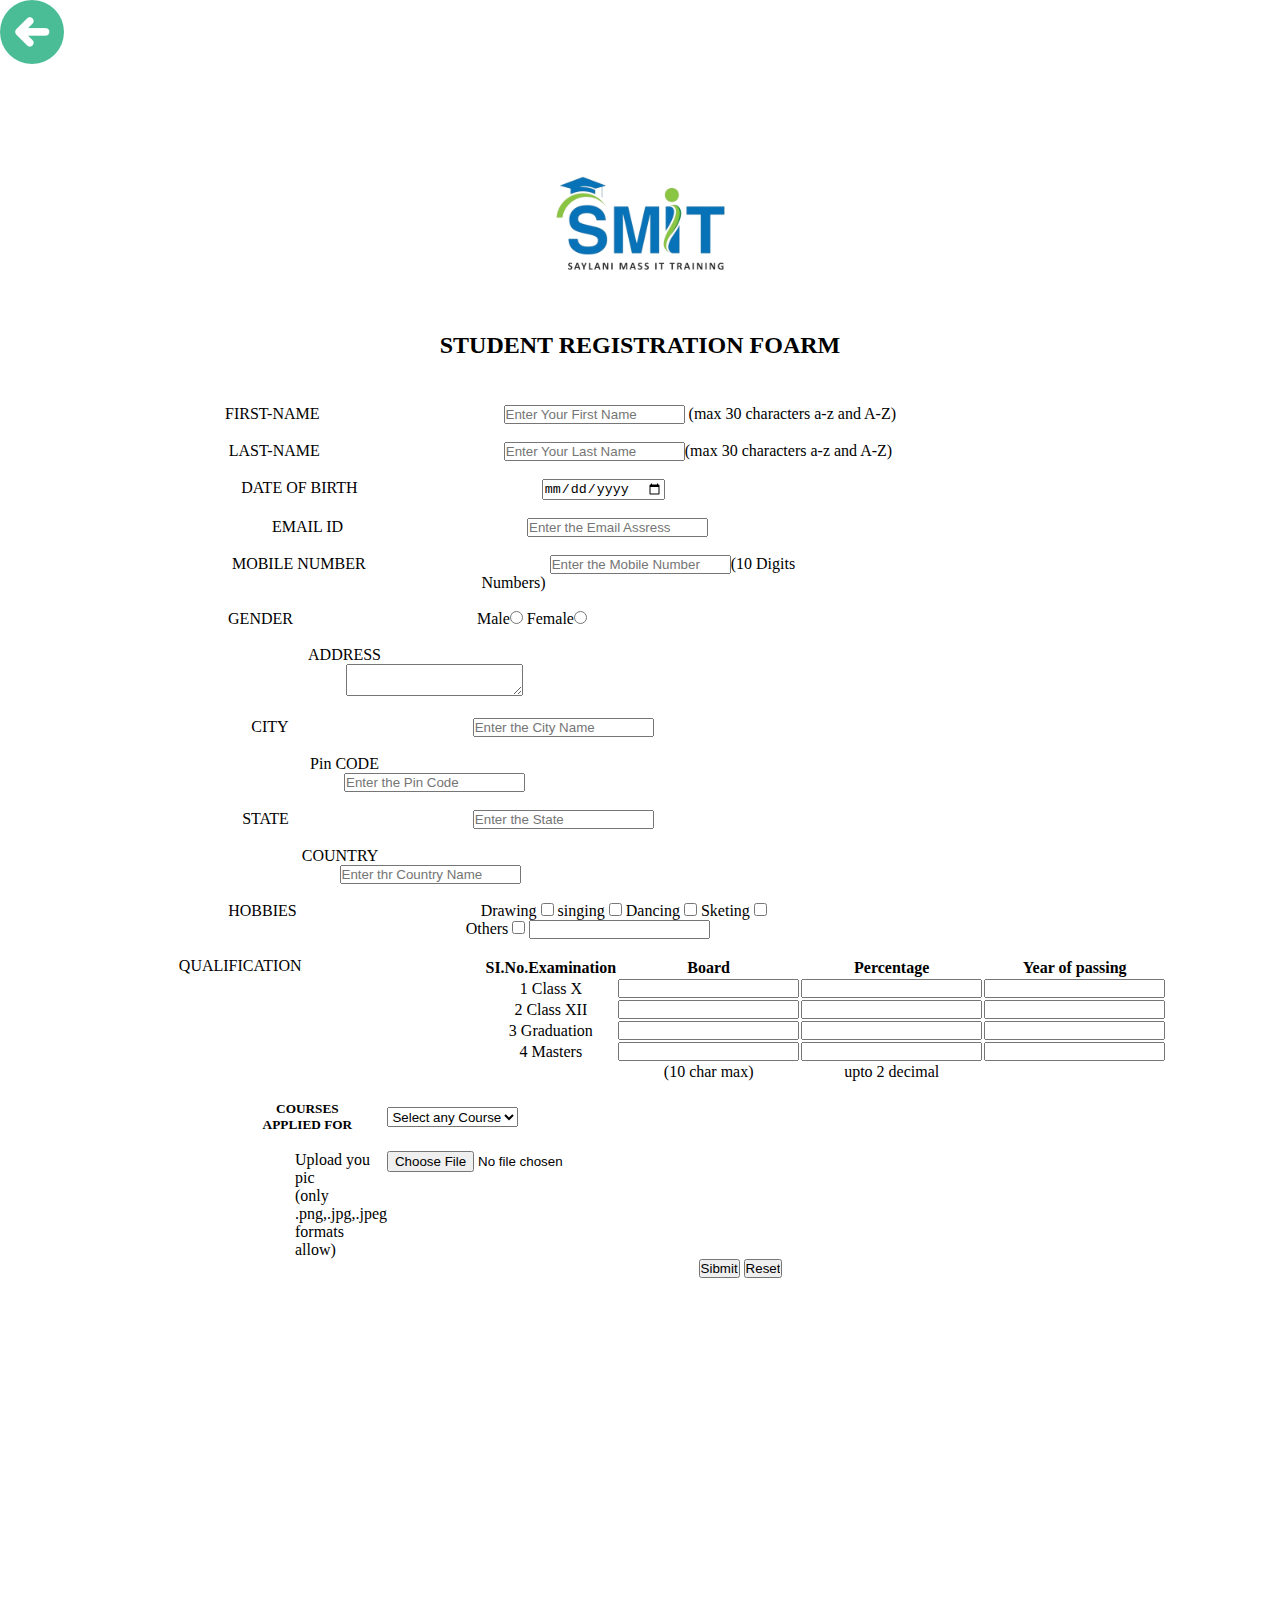
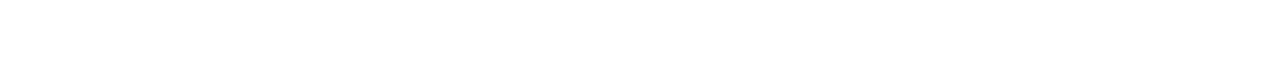
<file: index.html>
<!DOCTYPE html>
<html lang="en">
<head>
    <meta charset="UTF-8">
    <meta name="viewport" content="width=device-width, initial-scale=1.0">
    <title>Document</title>
    <link rel="stylesheet" href="style.css">
</head>
<body>
    <a href="form.html"> <img src="previous.png" alt=""></a>
   
    <div class="header">
    <div class="header-img">
         <img src="logo.png" alt="" width="200px">
           <div class="header-heading"><h2>STUDENT REGISTRATION FOARM</h2></div>
           
        </div>



       <div class="saylani-form">
    
        <form class="main-form">
            <label class="first-name">FIRST-NAME</label>
            <input type="text" placeholder="Enter Your First Name"> (max 30 characters a-z and A-Z)
            <br>
            <br>
            
<label class="first-name">LAST-NAME</label>
<input type="text" placeholder="Enter Your Last Name">(max 30 characters a-z and A-Z) 
<br>
<br>
<div class="date-of">
<label class="first-name">DATE OF BIRTH</label>
<input type="date" name="" id="">
</div>
<br>
<div class="email">
    <label class="first-name">EMAIL ID</label>
    <input type="text" placeholder="Enter the Email Assress">

</div>
<br>
<div class="MOBILE">
    <label class="first-name">MOBILE NUMBER</label>
    <input type="text" placeholder="Enter the Mobile Number">(10 Digits Numbers)
</div>
<br>
<div class="gender">
    <label class="first-name">GENDER</label>
    Male<input type="radio" name="gender" id="" >
    Female<input type="radio" name="gender" id="">
</div>
<br>
<div class="address">
    <label class="first-name">ADDRESS</label>
    <textarea name="" id=""></textarea>

</div>
<br>
<div class="city">
    <label class="first-name">CITY</label>
    <input type="text" placeholder="Enter the City Name">
</div>
<br>
<div class="pin">
    <label class="first-name">Pin CODE</label>
    <input type="text" placeholder="Enter the Pin Code">
</div>
<br>
<div class="state">
    <label class="first-name">STATE</label>
    <input type="text" placeholder="Enter the State" >
</div>
<br>
<div class="country">
    <label class="first-name">COUNTRY</label>
    <input type="text" placeholder="Enter thr Country Name">
</div>
<br>
<div class="hobbies">
    <label class="first-name">HOBBIES</label>
 Drawing <input type="checkbox" name="" id="">
 singing <input type="checkbox" name="" id="">
 Dancing <input type="checkbox" name="" id="">
 Sketing <input type="checkbox" name="" id="">
 </div>
 <div class="other">
    Others  <input type="checkbox" name="" id="">
    <input type="text">
 </div>
 <br>
 <div class="qualification">
    <label class="first-name">QUALIFICATION</label>
 <table>
  <tr>
    
    <th ></th>
    <th>SI.No.Examination</th>
    <th>Board</th>
    <th>Percentage</th>
    <th>Year of passing</th>
  </tr>
  
  <tr>
    <td></td>
    <td>1	Class X	</td>
    <td><input type="text"></td>
    <td><input type="text"></td>
    <td><input type="text"></td>
   
  </tr>
  <tr>
    <td></td>
    <td>	2	Class XII</td>
    <td><input type="text"></td>
    <td><input type="text"></td>
    <td><input type="text"></td>
   
  </tr>
  <tr>
    <td></td>
    <td>3 Graduation</td>
    <td><input type="text"></td>
    <td><input type="text"></td>
    <td><input type="text"></td>
   
  </tr>
  <tr>
    <td></td>
    <td>4 Masters</td>
    <td><input type="text"></td>
    <td><input type="text"></td>
    <td><input type="text"></td>
   
  </tr>
  <tr>
    <td></td>
    <td></td>
    <td>(10 char max)</td>
    <td>upto 2 decimal</td>
     </tr>
    </table>
</div>
<br>
<div class="course">
       <h5>COURSES <br> APPLIED FOR</h5>
<!-- <label class="first-name">COURSES<br>APPLIED FOR</label> -->
<select name="" id="option">
    <option value="">Select any Course</option>
    <option value="">B.Sc</option>
    <option value="">B.A</option>
    <option value="">BCA</option>
    <option value="">Bcom</option>
</select>

</div>
<br>
<div class="file">
<p>Upload you pic <br>
    (only .png,.jpg,.jpeg formats allow)</p>
    <input type="file" name="" id="">


</div>
<div class="button">
    <input type="submit" value="Sibmit">
    <input type="reset" value="Reset">
   
</div>

































<br>
<br>
<br>
<br>
<br>
<br>
<br>
<br>
<br>
<br>
<br>
<br>
<br>
<br>
<br>
<br>
<br>
<br>
<br>
<br>
<br>
<br>





        </form>
    </div>
    <!-- new -->
     <!-- <div class="main-hero">
        <div class="herro">
            hassan



        </div>
        <div class="villan">
            <input type="text">


        </div>










     </div>






 -->


</body>
</html>
</file>
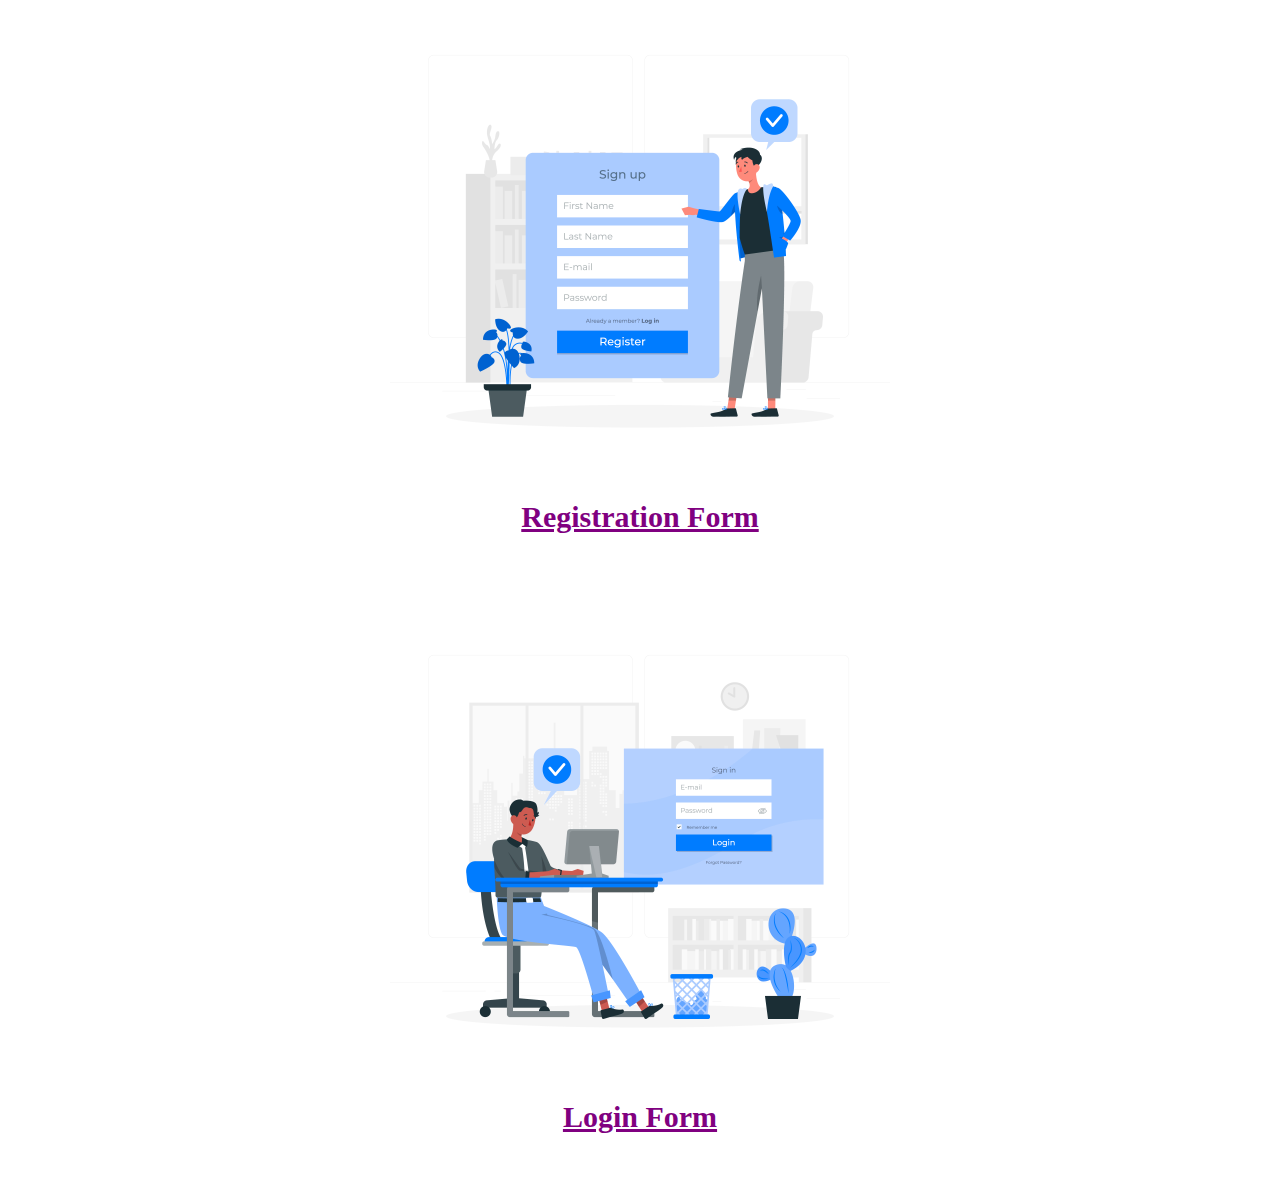
<file: form.html>
<!DOCTYPE html>
<html lang="en">
  <head>
    <meta charset="UTF-8" />
    <meta name="viewport" content="width=device-width, initial-scale=1.0" />
    <title>assainmet 3</title>
    <link rel="stylesheet" href="style.css" />
  </head>
  <body>
    <div class="form">
      <div class="register-form">
        <img src="register.jpg" alt="img" width="500px"  height="500px"/>
        
        <a href="index.html" class="registration-link" target="_blank">
            Registration Form
          </a>
      </div>
      
    </div>
    
    <div class="form">
      <div class="register-form">
        <img src="login.jpg" alt="img" width="500px" />
        <a href="login.html" class="registration-link" target="_blank">
           Login Form
          </a>
        
      </div>
    </div>

  </body>
</html>
</file>
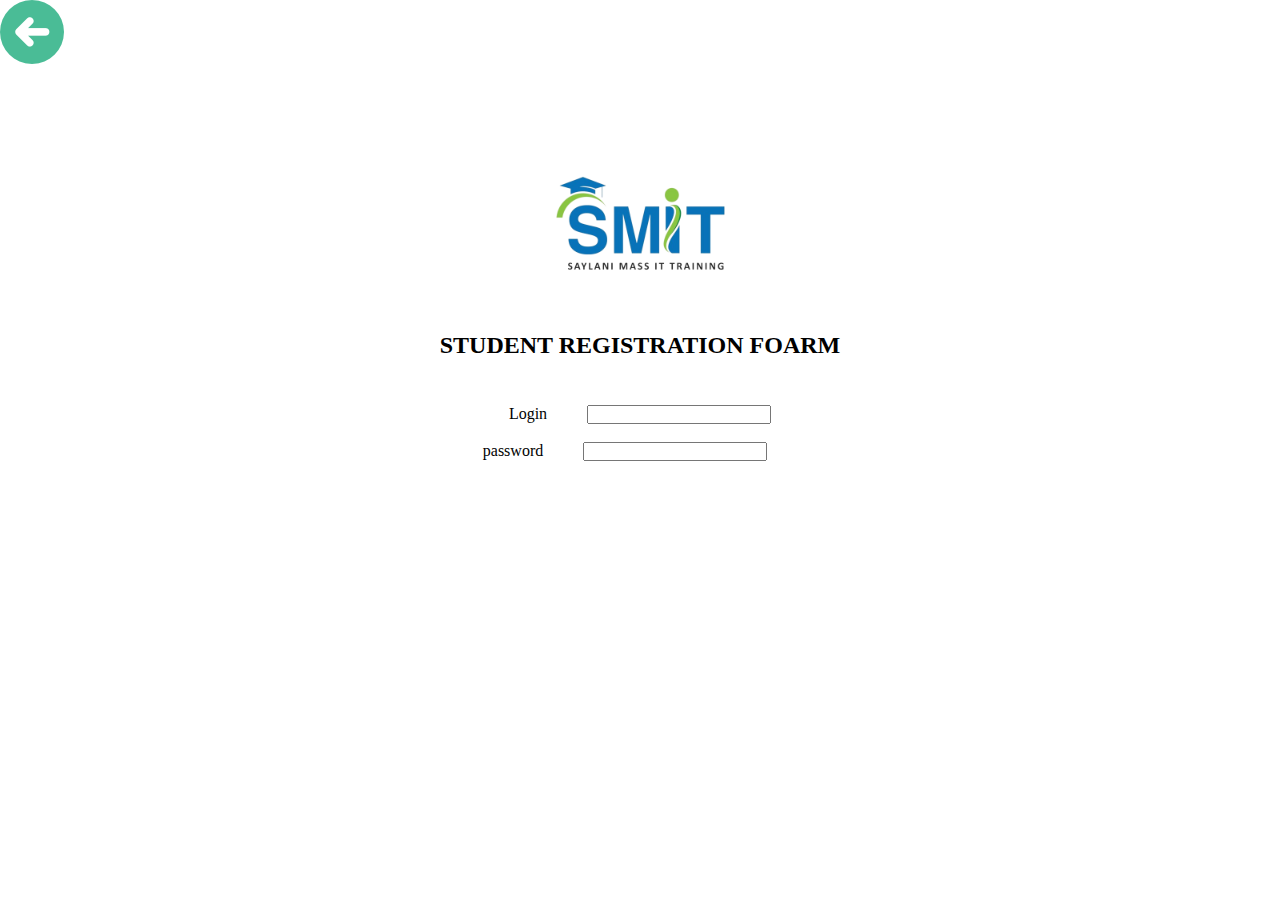
<file: login.html>
<!DOCTYPE html>
<html lang="en">
<head>
    <meta charset="UTF-8">
    <meta name="viewport" content="width=device-width, initial-scale=1.0">
    <title>Document</title>
    <link rel="stylesheet" href="style.css">
</head>
<body>
    <a href="form.html"> <img src="previous.png" alt=""></a>
   
    <div class="header">
    <div class="header-img">
         <img src="logo.png" alt="" width="200px">
           <div class="header-heading"><h2>STUDENT REGISTRATION FOARM</h2></div>
           
        </div>
        <div class="login">
            <label for="">Login</label>
           
            <input type="text" name="" id="">
            




        </div>
        <br>
        <div class="login">
            <label for="">password</label>
            <input type="text" class="password">
        </div>

</body>
</html>
</file>
<file: style.css>
*{
    margin: 0;
    padding: 0;
}
.header-img {
/* border: 2px solid red; */
text-align: center;
height: 277px;

}
/* .form{

  }   */
.register-form{
    margin: 0;
   
   
    display: flex;
   
    align-items: center;
    flex-direction: column;
    
    font-size: 30px;
    height: 600px;
}
.registration-link{
    text-decoration: underline;
    color: purple;
    font-weight: bold;
    text-align: center;
}
.saylani-form{
    text-align: center;
    width: 70%;
}
.first-name{
    /* color: blue; */
    margin-right: 20vh;
}
.date-of{
    /* border: 2px solid red; */
    width: 68%;
}
.email{
    /* border: 2px solid gray; */
    width: 79%;
}
.MOBILE{
    /* border: 2px solid red; */
    width: 86%;
}
.main-form{
/* background-color: aquamarine; */
margin-left: 25vh;
}
.gender{
    /* border: 2px solid red; */
    margin-right: 34vh;
}
.address{
    /* border: 2px solid rebeccapurple; */
    margin-right: 28vh;
}
.header-img{
    margin-top: 60px;
}
.city{
    /* border: 2px solid rebeccapurple; */
    margin-right: 24vh;
}
.pin{
    /* border: 2px solid rebeccapurple; */
    margin-right: 28vh;
}
.state{
    /* border: 2px solid rebeccapurple; */
    margin-right: 25vh;
}
.country{
    margin-right: 29vh; 
}
.hobbies{
    /* border: 2px solid rebeccapurple; */
    margin-right: 14vh;
}
.other{
    /* border: 2px solid forestgreen; */
    margin-left: 55px;
}
.qualification{
    display: flex;
   justify-content: center;
   margin-left: 25vh;
    

  
}
.course{
    display: flex;
    justify-content: space-around;
    /* border: 2px solid red; */
    margin-right: 40vh;
    font-weight: lighter;
    align-items: center;
}
.course h5{
    margin-left: 20px;
}
select{
    height: 20px;
}
.file{
    display: flex;
    justify-content: space-around;
    /* border: 2px solid rebeccapurple; */
    margin-right: 29vh;
}
.file p{
    text-align: left;
margin-left: 70px;
}
.button{
   margin-left: 40vh;

}
.login{
    display: flex;
    /* flex-direction: column; */
    justify-content: center;
    /* align-items: center; */
    gap: 40PX;
    /* border: 2px solid red; */
    /* width: 70rem; */
    /* text-align: center; */
    /* margin-left: 40VH; */
}
.login input{
    width: 180px;
}

.password{
    margin-right: 30px;
}
</file>
